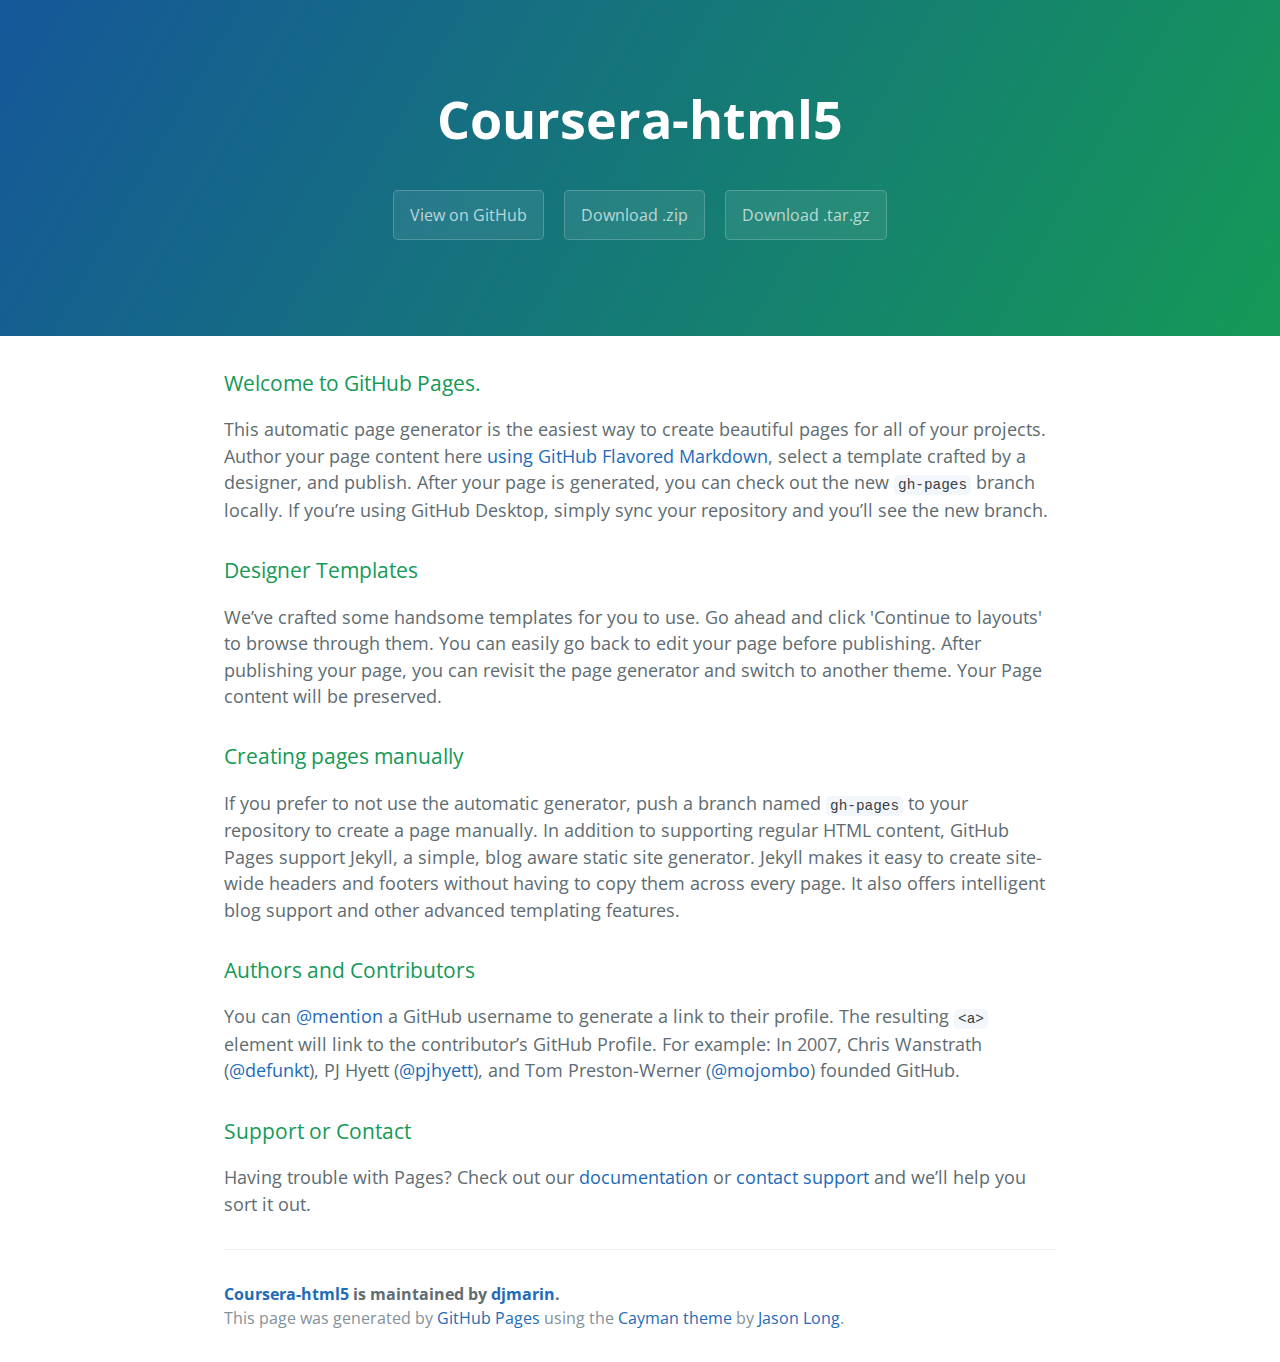
<file: index.html>
<!DOCTYPE html>
<html lang="en-us">
  <head>
    <meta charset="UTF-8">
    <title>Coursera-html5 by djmarin</title>
    <meta name="viewport" content="width=device-width, initial-scale=1">
    <link rel="stylesheet" type="text/css" href="stylesheets/normalize.css" media="screen">
    <link href='https://fonts.googleapis.com/css?family=Open+Sans:400,700' rel='stylesheet' type='text/css'>
    <link rel="stylesheet" type="text/css" href="stylesheets/stylesheet.css" media="screen">
    <link rel="stylesheet" type="text/css" href="stylesheets/github-light.css" media="screen">
  </head>
  <body>
    <section class="page-header">
      <h1 class="project-name">Coursera-html5</h1>
      <h2 class="project-tagline"></h2>
      <a href="https://github.com/djmarin/coursera-html5" class="btn">View on GitHub</a>
      <a href="https://github.com/djmarin/coursera-html5/zipball/master" class="btn">Download .zip</a>
      <a href="https://github.com/djmarin/coursera-html5/tarball/master" class="btn">Download .tar.gz</a>
    </section>

    <section class="main-content">
      <h3>
<a id="welcome-to-github-pages" class="anchor" href="#welcome-to-github-pages" aria-hidden="true"><span aria-hidden="true" class="octicon octicon-link"></span></a>Welcome to GitHub Pages.</h3>

<p>This automatic page generator is the easiest way to create beautiful pages for all of your projects. Author your page content here <a href="https://guides.github.com/features/mastering-markdown/">using GitHub Flavored Markdown</a>, select a template crafted by a designer, and publish. After your page is generated, you can check out the new <code>gh-pages</code> branch locally. If you’re using GitHub Desktop, simply sync your repository and you’ll see the new branch.</p>

<h3>
<a id="designer-templates" class="anchor" href="#designer-templates" aria-hidden="true"><span aria-hidden="true" class="octicon octicon-link"></span></a>Designer Templates</h3>

<p>We’ve crafted some handsome templates for you to use. Go ahead and click 'Continue to layouts' to browse through them. You can easily go back to edit your page before publishing. After publishing your page, you can revisit the page generator and switch to another theme. Your Page content will be preserved.</p>

<h3>
<a id="creating-pages-manually" class="anchor" href="#creating-pages-manually" aria-hidden="true"><span aria-hidden="true" class="octicon octicon-link"></span></a>Creating pages manually</h3>

<p>If you prefer to not use the automatic generator, push a branch named <code>gh-pages</code> to your repository to create a page manually. In addition to supporting regular HTML content, GitHub Pages support Jekyll, a simple, blog aware static site generator. Jekyll makes it easy to create site-wide headers and footers without having to copy them across every page. It also offers intelligent blog support and other advanced templating features.</p>

<h3>
<a id="authors-and-contributors" class="anchor" href="#authors-and-contributors" aria-hidden="true"><span aria-hidden="true" class="octicon octicon-link"></span></a>Authors and Contributors</h3>

<p>You can <a href="https://help.github.com/articles/basic-writing-and-formatting-syntax/#mentioning-users-and-teams" class="user-mention">@mention</a> a GitHub username to generate a link to their profile. The resulting <code>&lt;a&gt;</code> element will link to the contributor’s GitHub Profile. For example: In 2007, Chris Wanstrath (<a href="https://github.com/defunkt" class="user-mention">@defunkt</a>), PJ Hyett (<a href="https://github.com/pjhyett" class="user-mention">@pjhyett</a>), and Tom Preston-Werner (<a href="https://github.com/mojombo" class="user-mention">@mojombo</a>) founded GitHub.</p>

<h3>
<a id="support-or-contact" class="anchor" href="#support-or-contact" aria-hidden="true"><span aria-hidden="true" class="octicon octicon-link"></span></a>Support or Contact</h3>

<p>Having trouble with Pages? Check out our <a href="https://help.github.com/pages">documentation</a> or <a href="https://github.com/contact">contact support</a> and we’ll help you sort it out.</p>

      <footer class="site-footer">
        <span class="site-footer-owner"><a href="https://github.com/djmarin/coursera-html5">Coursera-html5</a> is maintained by <a href="https://github.com/djmarin">djmarin</a>.</span>

        <span class="site-footer-credits">This page was generated by <a href="https://pages.github.com">GitHub Pages</a> using the <a href="https://github.com/jasonlong/cayman-theme">Cayman theme</a> by <a href="https://twitter.com/jasonlong">Jason Long</a>.</span>
      </footer>

    </section>

  
  </body>
</html>
</file>
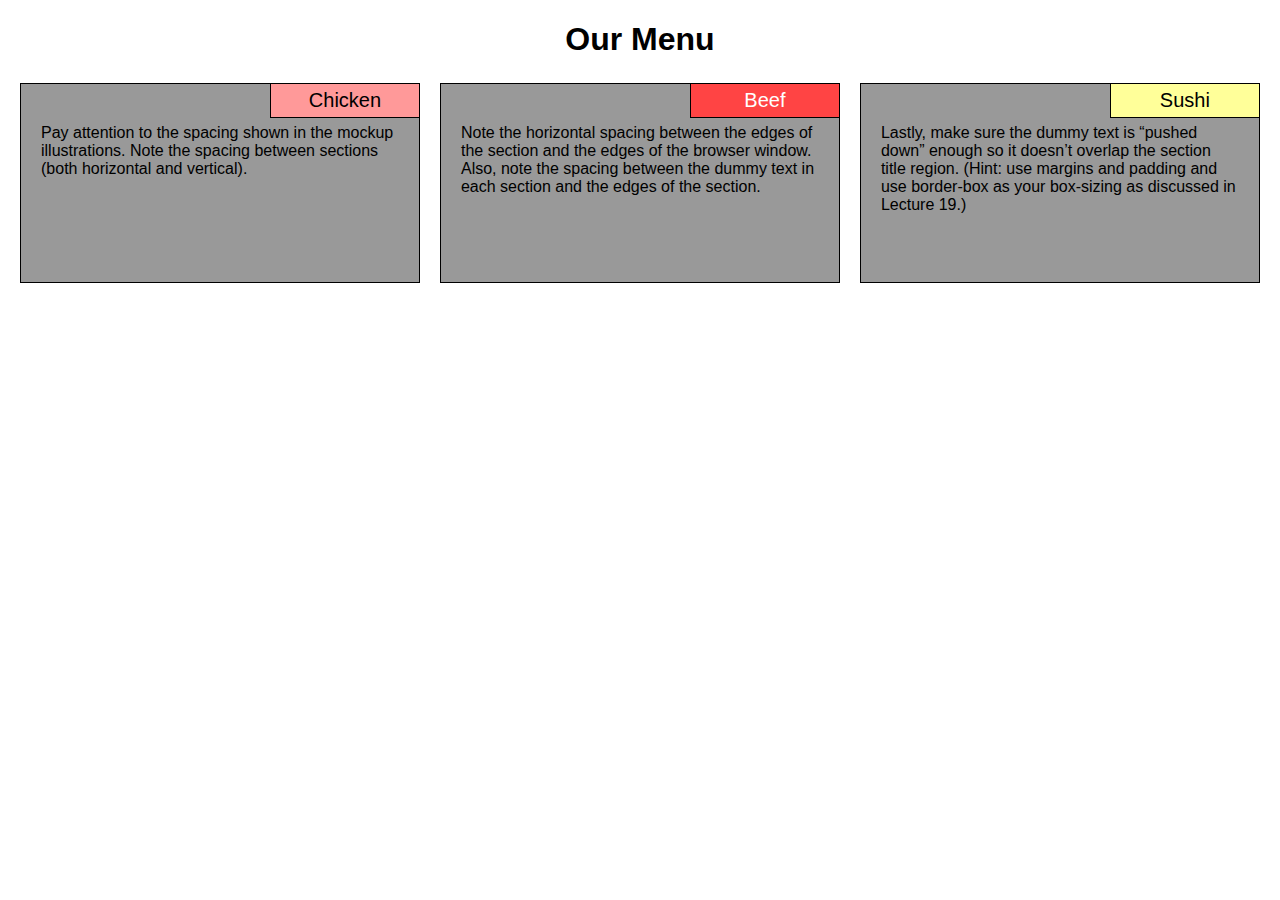
<file: mod2_solution/index.html>
<!DOCTYPE html>
<html>
<head>
<meta charset="utf-8">
<meta name="viewport" content="width=device-width, initial-scale=1">
<link rel="stylesheet" type="text/css" href="css/style.css">
<title>Assignment Solution for Module 2</title>
</head>
<body>
<h1>Our Menu</h1>
<div class="row">
  	<div class="col-lg-4 col-md-6 m">
  	<div class="container">
  	<p class="textp">
  		Pay attention to the spacing shown in the mockup illustrations. Note the spacing between sections (both horizontal and vertical). 
	<p id="chicken" class="menutitle">Chicken</p>  		
  		</div>
	</div>
  	<div class="col-lg-4 col-md-6">
  	<div class="container">
  		<p class="textp">
  		Note the horizontal spacing between the edges of the section and the edges of the browser window. Also, note the spacing between the dummy text in each section and the edges of the section. 
		</p>
  		<p id="beef" class="menutitle">Beef</p>
	</div>
	</div>
  	<div class="col-lg-4 col-md-6">
  	<div class="container">
  		<p class="textp">
  Lastly, make sure the dummy text is “pushed down” enough so it doesn’t overlap the section title region. (Hint: use margins and padding and use border-box as your box-sizing as discussed in Lecture 19.)
		</p>
  		<p id="sushi"class="menutitle">Sushi</p>
	</div> 
	</div> 
</div>
</body>
</html>
</file>
<file: stylesheets/stylesheet.css>
* {
  box-sizing: border-box; }

body {
  padding: 0;
  margin: 0;
  font-family: "Open Sans", "Helvetica Neue", Helvetica, Arial, sans-serif;
  font-size: 16px;
  line-height: 1.5;
  color: #606c71; }

a {
  color: #1e6bb8;
  text-decoration: none; }
  a:hover {
    text-decoration: underline; }

.btn {
  display: inline-block;
  margin-bottom: 1rem;
  color: rgba(255, 255, 255, 0.7);
  background-color: rgba(255, 255, 255, 0.08);
  border-color: rgba(255, 255, 255, 0.2);
  border-style: solid;
  border-width: 1px;
  border-radius: 0.3rem;
  transition: color 0.2s, background-color 0.2s, border-color 0.2s; }
  .btn + .btn {
    margin-left: 1rem; }

.btn:hover {
  color: rgba(255, 255, 255, 0.8);
  text-decoration: none;
  background-color: rgba(255, 255, 255, 0.2);
  border-color: rgba(255, 255, 255, 0.3); }

@media screen and (min-width: 64em) {
  .btn {
    padding: 0.75rem 1rem; } }

@media screen and (min-width: 42em) and (max-width: 64em) {
  .btn {
    padding: 0.6rem 0.9rem;
    font-size: 0.9rem; } }

@media screen and (max-width: 42em) {
  .btn {
    display: block;
    width: 100%;
    padding: 0.75rem;
    font-size: 0.9rem; }
    .btn + .btn {
      margin-top: 1rem;
      margin-left: 0; } }

.page-header {
  color: #fff;
  text-align: center;
  background-color: #159957;
  background-image: linear-gradient(120deg, #155799, #159957); }

@media screen and (min-width: 64em) {
  .page-header {
    padding: 5rem 6rem; } }

@media screen and (min-width: 42em) and (max-width: 64em) {
  .page-header {
    padding: 3rem 4rem; } }

@media screen and (max-width: 42em) {
  .page-header {
    padding: 2rem 1rem; } }

.project-name {
  margin-top: 0;
  margin-bottom: 0.1rem; }

@media screen and (min-width: 64em) {
  .project-name {
    font-size: 3.25rem; } }

@media screen and (min-width: 42em) and (max-width: 64em) {
  .project-name {
    font-size: 2.25rem; } }

@media screen and (max-width: 42em) {
  .project-name {
    font-size: 1.75rem; } }

.project-tagline {
  margin-bottom: 2rem;
  font-weight: normal;
  opacity: 0.7; }

@media screen and (min-width: 64em) {
  .project-tagline {
    font-size: 1.25rem; } }

@media screen and (min-width: 42em) and (max-width: 64em) {
  .project-tagline {
    font-size: 1.15rem; } }

@media screen and (max-width: 42em) {
  .project-tagline {
    font-size: 1rem; } }

.main-content :first-child {
  margin-top: 0; }
.main-content img {
  max-width: 100%; }
.main-content h1, .main-content h2, .main-content h3, .main-content h4, .main-content h5, .main-content h6 {
  margin-top: 2rem;
  margin-bottom: 1rem;
  font-weight: normal;
  color: #159957; }
.main-content p {
  margin-bottom: 1em; }
.main-content code {
  padding: 2px 4px;
  font-family: Consolas, "Liberation Mono", Menlo, Courier, monospace;
  font-size: 0.9rem;
  color: #383e41;
  background-color: #f3f6fa;
  border-radius: 0.3rem; }
.main-content pre {
  padding: 0.8rem;
  margin-top: 0;
  margin-bottom: 1rem;
  font: 1rem Consolas, "Liberation Mono", Menlo, Courier, monospace;
  color: #567482;
  word-wrap: normal;
  background-color: #f3f6fa;
  border: solid 1px #dce6f0;
  border-radius: 0.3rem; }
  .main-content pre > code {
    padding: 0;
    margin: 0;
    font-size: 0.9rem;
    color: #567482;
    word-break: normal;
    white-space: pre;
    background: transparent;
    border: 0; }
.main-content .highlight {
  margin-bottom: 1rem; }
  .main-content .highlight pre {
    margin-bottom: 0;
    word-break: normal; }
.main-content .highlight pre, .main-content pre {
  padding: 0.8rem;
  overflow: auto;
  font-size: 0.9rem;
  line-height: 1.45;
  border-radius: 0.3rem; }
.main-content pre code, .main-content pre tt {
  display: inline;
  max-width: initial;
  padding: 0;
  margin: 0;
  overflow: initial;
  line-height: inherit;
  word-wrap: normal;
  background-color: transparent;
  border: 0; }
  .main-content pre code:before, .main-content pre code:after, .main-content pre tt:before, .main-content pre tt:after {
    content: normal; }
.main-content ul, .main-content ol {
  margin-top: 0; }
.main-content blockquote {
  padding: 0 1rem;
  margin-left: 0;
  color: #819198;
  border-left: 0.3rem solid #dce6f0; }
  .main-content blockquote > :first-child {
    margin-top: 0; }
  .main-content blockquote > :last-child {
    margin-bottom: 0; }
.main-content table {
  display: block;
  width: 100%;
  overflow: auto;
  word-break: normal;
  word-break: keep-all; }
  .main-content table th {
    font-weight: bold; }
  .main-content table th, .main-content table td {
    padding: 0.5rem 1rem;
    border: 1px solid #e9ebec; }
.main-content dl {
  padding: 0; }
  .main-content dl dt {
    padding: 0;
    margin-top: 1rem;
    font-size: 1rem;
    font-weight: bold; }
  .main-content dl dd {
    padding: 0;
    margin-bottom: 1rem; }
.main-content hr {
  height: 2px;
  padding: 0;
  margin: 1rem 0;
  background-color: #eff0f1;
  border: 0; }

@media screen and (min-width: 64em) {
  .main-content {
    max-width: 64rem;
    padding: 2rem 6rem;
    margin: 0 auto;
    font-size: 1.1rem; } }

@media screen and (min-width: 42em) and (max-width: 64em) {
  .main-content {
    padding: 2rem 4rem;
    font-size: 1.1rem; } }

@media screen and (max-width: 42em) {
  .main-content {
    padding: 2rem 1rem;
    font-size: 1rem; } }

.site-footer {
  padding-top: 2rem;
  margin-top: 2rem;
  border-top: solid 1px #eff0f1; }

.site-footer-owner {
  display: block;
  font-weight: bold; }

.site-footer-credits {
  color: #819198; }

@media screen and (min-width: 64em) {
  .site-footer {
    font-size: 1rem; } }

@media screen and (min-width: 42em) and (max-width: 64em) {
  .site-footer {
    font-size: 1rem; } }

@media screen and (max-width: 42em) {
  .site-footer {
    font-size: 0.9rem; } }
</file>
<file: stylesheets/github-light.css>
/*
The MIT License (MIT)

Copyright (c) 2015 GitHub, Inc.

Permission is hereby granted, free of charge, to any person obtaining a copy
of this software and associated documentation files (the "Software"), to deal
in the Software without restriction, including without limitation the rights
to use, copy, modify, merge, publish, distribute, sublicense, and/or sell
copies of the Software, and to permit persons to whom the Software is
furnished to do so, subject to the following conditions:

The above copyright notice and this permission notice shall be included in all
copies or substantial portions of the Software.

THE SOFTWARE IS PROVIDED "AS IS", WITHOUT WARRANTY OF ANY KIND, EXPRESS OR
IMPLIED, INCLUDING BUT NOT LIMITED TO THE WARRANTIES OF MERCHANTABILITY,
FITNESS FOR A PARTICULAR PURPOSE AND NONINFRINGEMENT. IN NO EVENT SHALL THE
AUTHORS OR COPYRIGHT HOLDERS BE LIABLE FOR ANY CLAIM, DAMAGES OR OTHER
LIABILITY, WHETHER IN AN ACTION OF CONTRACT, TORT OR OTHERWISE, ARISING FROM,
OUT OF OR IN CONNECTION WITH THE SOFTWARE OR THE USE OR OTHER DEALINGS IN THE
SOFTWARE.

*/

.pl-c /* comment */ {
  color: #969896;
}

.pl-c1      /* constant, markup.raw, meta.diff.header, meta.module-reference, meta.property-name, support, support.constant, support.variable, variable.other.constant */,
.pl-s .pl-v /* string variable */ {
  color: #0086b3;
}

.pl-e  /* entity */,
.pl-en /* entity.name */ {
  color: #795da3;
}

.pl-s .pl-s1 /* string source */,
.pl-smi      /* storage.modifier.import, storage.modifier.package, storage.type.java, variable.other, variable.parameter.function */ {
  color: #333;
}

.pl-ent /* entity.name.tag */ {
  color: #63a35c;
}

.pl-k /* keyword, storage, storage.type */ {
  color: #a71d5d;
}

.pl-pds              /* punctuation.definition.string, string.regexp.character-class */,
.pl-s                /* string */,
.pl-s .pl-pse .pl-s1 /* string punctuation.section.embedded source */,
.pl-sr               /* string.regexp */,
.pl-sr .pl-cce       /* string.regexp constant.character.escape */,
.pl-sr .pl-sra       /* string.regexp string.regexp.arbitrary-repitition */,
.pl-sr .pl-sre       /* string.regexp source.ruby.embedded */ {
  color: #183691;
}

.pl-v /* variable */ {
  color: #ed6a43;
}

.pl-id /* invalid.deprecated */ {
  color: #b52a1d;
}

.pl-ii /* invalid.illegal */ {
  background-color: #b52a1d;
  color: #f8f8f8;
}

.pl-sr .pl-cce /* string.regexp constant.character.escape */ {
  color: #63a35c;
  font-weight: bold;
}

.pl-ml /* markup.list */ {
  color: #693a17;
}

.pl-mh        /* markup.heading */,
.pl-mh .pl-en /* markup.heading entity.name */,
.pl-ms        /* meta.separator */ {
  color: #1d3e81;
  font-weight: bold;
}

.pl-mq /* markup.quote */ {
  color: #008080;
}

.pl-mi /* markup.italic */ {
  color: #333;
  font-style: italic;
}

.pl-mb /* markup.bold */ {
  color: #333;
  font-weight: bold;
}

.pl-md /* markup.deleted, meta.diff.header.from-file */ {
  background-color: #ffecec;
  color: #bd2c00;
}

.pl-mi1 /* markup.inserted, meta.diff.header.to-file */ {
  background-color: #eaffea;
  color: #55a532;
}

.pl-mdr /* meta.diff.range */ {
  color: #795da3;
  font-weight: bold;
}

.pl-mo /* meta.output */ {
  color: #1d3e81;
}
</file>
<file: mod2_solution/css/style.css>
/********** Base styles **********/
* {
  font-family: Helvetica;
  box-sizing: border-box;
}

h1 {
  text-align: center;
  margin-bottom: 15px;
}

.textp {
  position: relative;
  background-color: #999999;
  height: 200px;
  border: 1px solid black;
  margin: 0px;
  padding: 40px 20px 20px 20px;
  overflow: auto;
}

#chicken
{
  background-color: #FF9999;
}

#beef
{
  background-color: #FF4444;
  color: white;
}

#sushi
{
  background-color: #FFFF99;
}


.container{
  position: relative;
  margin: 0px;
  padding: 10px;
  width: 100%;
}
.menutitle {
  position: absolute;
  right: 10px;
  top: -10px;
  width: 150px;
  border: 1px solid black;
  text-align: center;
  padding: 5px;
  font-size: 125%;
}
/* Simple Responsive Framework. */
.row {
  width: 100%;
  margin: 0px;
  padding: 0px 10px 0px 10px;
  position: absolute;
  left: 0px;
}
/********** Large devices only **********/
@media (min-width: 992px) {
  .col-lg-1, .col-lg-2, .col-lg-3, .col-lg-4, .col-lg-5, .col-lg-6, .col-lg-7, .col-lg-8, .col-lg-9, .col-lg-10, .col-lg-11, .col-lg-12 {
    float: left;
  }
  .col-lg-1 {
    width: 8.33%;
  }
  .col-lg-2 {
    width: 16.66%;
  }
  .col-lg-3 {
    width: 25%;
  }
  .col-lg-4 {
    width: 33.33%;
  }
  .col-lg-5 {
    width: 41.66%;
  }
  .col-lg-6 {
    width: 50%;
  }
  .col-lg-7 {
    width: 58.33%;
  }
  .col-lg-8 {
    width: 66.66%;
  }
  .col-lg-9 {
    width: 74.99%;
  }
  .col-lg-10 {
    width: 83.33%;
  }
  .col-lg-11 {
    width: 91.66%;
  }
  .col-lg-12 {
    width: 100%;
  }
}
/********** Medium devices only **********/
@media (min-width: 768px) and (max-width: 991px) {
  .col-md-1, .col-md-2, .col-md-3, .col-md-4, .col-md-5, .col-md-6, .col-md-7, .col-md-8, .col-md-9, .col-md-10, .col-md-11, .col-md-12 {
    float: left;
  }
  .col-md-1 {
    width: 8.33%;
  }
  .col-md-2 {
    width: 16.66%;
  }
  .col-md-3 {
    width: 25%;
  }
  .col-md-4 {
    width: 33.33%;
  }
  .col-md-5 {
    width: 41.66%;
  }
  .col-md-6 {
    width: 50%;
  }
  .col-md-7 {
    width: 58.33%;
  }
  .col-md-8 {
    width: 66.66%;
  }
  .col-md-9 {
    width: 74.99%;
  }
  .col-md-10 {
    width: 83.33%;
  }
  .col-md-11 {
    width: 91.66%;
  }
  .col-md-12 {
    width: 100%;
  }
}
</file>
